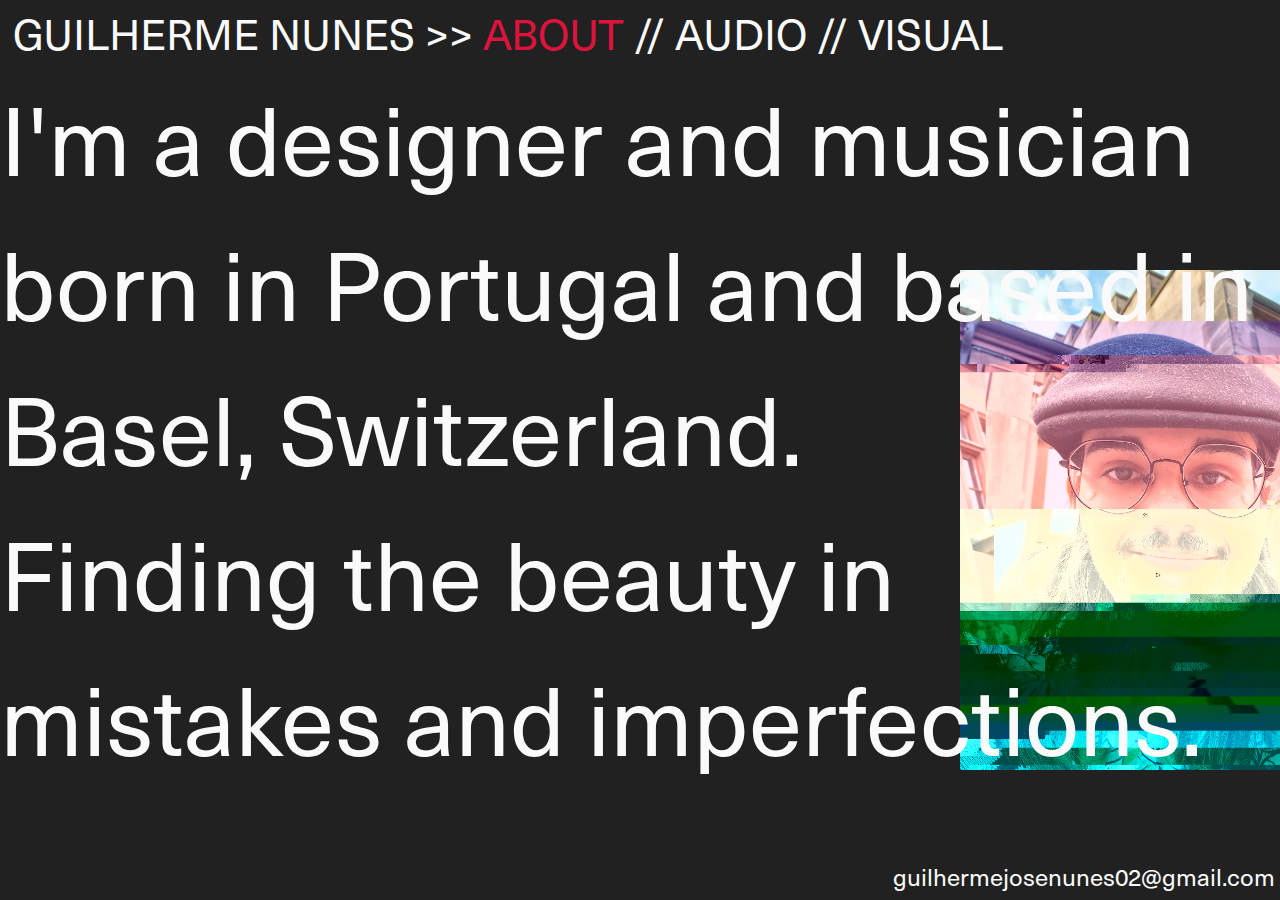
<file: about.html>
<!DOCTYPE html>
<html lang="en">
<head>
	<meta charset="utf-8">
	<title>ABOUT</title>
	<link rel="stylesheet" href="stylesheet.css">

</head>

<body>
	
	<header>
        <div class="titlemenu" style="padding-left: 1%; font-size: 32pt;">
           <a href="index.html"> GUILHERME NUNES  </a> >> <span style="color:crimson;"> ABOUT </span>//<a href="audio.html"> AUDIO </a> // <a href="visual.html"> VISUAL </a>
        </div>
	</header>

        <div style>
            <div style="padding-top: 5%; color:#FAFAFA; font-size:72pt; padding-bottom: 5%;"> I'm a designer and musician born in Portugal and based in Basel, Switzerland. <br>  Finding the beauty in mistakes and imperfections.</div>
        </div>

        <div style = "position: absolute; top:30%; z-index: -1; left:75%">
            <img src="media/about/biopic.jpg" style="height:500px;"></img>
        </div>   
    </div>
        
    <footer>
        <div> guilhermejosenunes02@gmail.com </div>
    </footer>

</body>

</html>
</file>
<file: stylesheet.css>
@font-face {
    font-family: "Neue Haas Unica";
    src: url(fonts/NeueHaasUnicaPro-Regular.otf);
    font-weight: normal;
}

@font-face {
    font-family: "Neue Haas Unica";
    src: url(fonts/NeueHaasUnicaPro-Bold.otf);
    font-weight: bold;
}

a {
    color:#FAFAFA;
    text-decoration: none;
}

a:hover {
    color: crimson;
    transition: 0.35s;
}

h2 {
    font-weight: bold;
    text-align: left;
}

body {
    background-color: #212121;
    font-family: "Neue Haas Unica";
    margin: 0;
    padding: 0;
    overflow-x: hidden;
}

header {
    background-color: #212121;
    position:fixed;
    left:0px;
    right:0px;
    top:0px;
    z-index: 1;
}

.title {
    color:#212121;;
    font-size: 36pt;
    position: relative;
    justify-content: center;
    align-items: center;
    text-align: center;
}

.titlemenu {
    color:#FAFAFA;;
    font-size: 36pt;
    position: relative;
}

.nameheader {
    color:#212121;;
    font-size: 24pt;
    position: relative;
    align-items: left;
    text-align: left;
}

#sketch {
    position: absolute;
    left: 0px;
    top: 0px;
    z-index: -1;
    width: 100%;
    height: 100%;
}

.menu {
    color: #FAFAFA;
    text-align: center;
    font-size: 14pt;
    display:flex;
    justify-content: center;
    z-index: 1;

}

.menuheader {
    color: #212121;
    text-align: center;
    font-size: 14pt;
    display:flex;
    z-index: 1;

}

.menubox {
    background-color: #FAFAFA;
    position: absolute;
    align-content: center;
    padding-left: 1%;
    padding-right: 1%;
    top:50%;
    left:50%;
    transform: translate(-50%, -50%);
}

.menu > div {
    background-color: #212121;
    padding: 5px;
    padding-left: 20px;
    padding-right: 20px;
    margin: 10px;
}

.menu > li {
    background-color: #212121;
    padding: 5px;
    padding-left: 20px;
    padding-right: 20px;
    margin: 10px;
}

.menu > div:hover {
    color: crimson;
    transition: 0.5s;
}

.projects {
    display: flex;
    width: 100%;
    flex-wrap: wrap;
    padding-top: 5%;
}

.project {
    background-color: #212121;
    border-top: 1px solid;
    border-bottom: 1px solid;
    border-color: #FAFAFA;
    position: relative;
    width:100%;
    overflow:hidden;
    margin-bottom: 1%;
    padding-top: 0.5%;
    padding-bottom: 1%;
    color:#FAFAFA;
}

button {
    background-color: #212121;
    border-top: 1px solid;
    border-bottom: 1px solid;
    border-color: #FAFAFA;
    position: absolute;
    color:#FAFAFA;
    text-align: center;
    top:75%;
    left:50%;
    transform: translate(-50%, -50%);
}

.project:hover {
    background-color: #FAFAFA;
    transition: 0.25s;
    color:#212121;
}

.project.is-toggled:hover {
  background-color: #212121;
  color: #FAFAFA;
  cursor: default;
}

.project.is-toggled .projectdetails {
  display: block;
}

.projecttitle {
    font-size: 32pt;
    padding-left: 1%;
    user-select: none;
    -webkit-user-select: none;
    -moz-user-select: none;
    -ms-user-select: none;
}

.projectdescription {
    font-weight: normal;
    font-size: 14pt;
    padding-left: 1%;
    user-select: none;
    -webkit-user-select: none;
    -moz-user-select: none;
    -ms-user-select: none;
}

.projectdetails {
    display: none;
    background-color: #212121;
    color: #FAFAFA;
    padding-left: 1%;
    padding-top: 1%;
    font-size: 24pt;
}

.projectdetails.is-toggled {
  display: block;
}

.show {
    display: block;
}

.noshow {
    display: none;
}

footer {
    background-color: #212121;
    position: sticky;
    width:100%;
    left:0;
    bottom:0;
    font-size: 18pt;
    text-align: right;
    color:#FAFAFA;
}

footer > div {
    padding:5px;
}

#follower {
    position: fixed;
    width: 300px;
    display: none;
    pointer-events: none;
    z-index: 9999;
}
</file>
